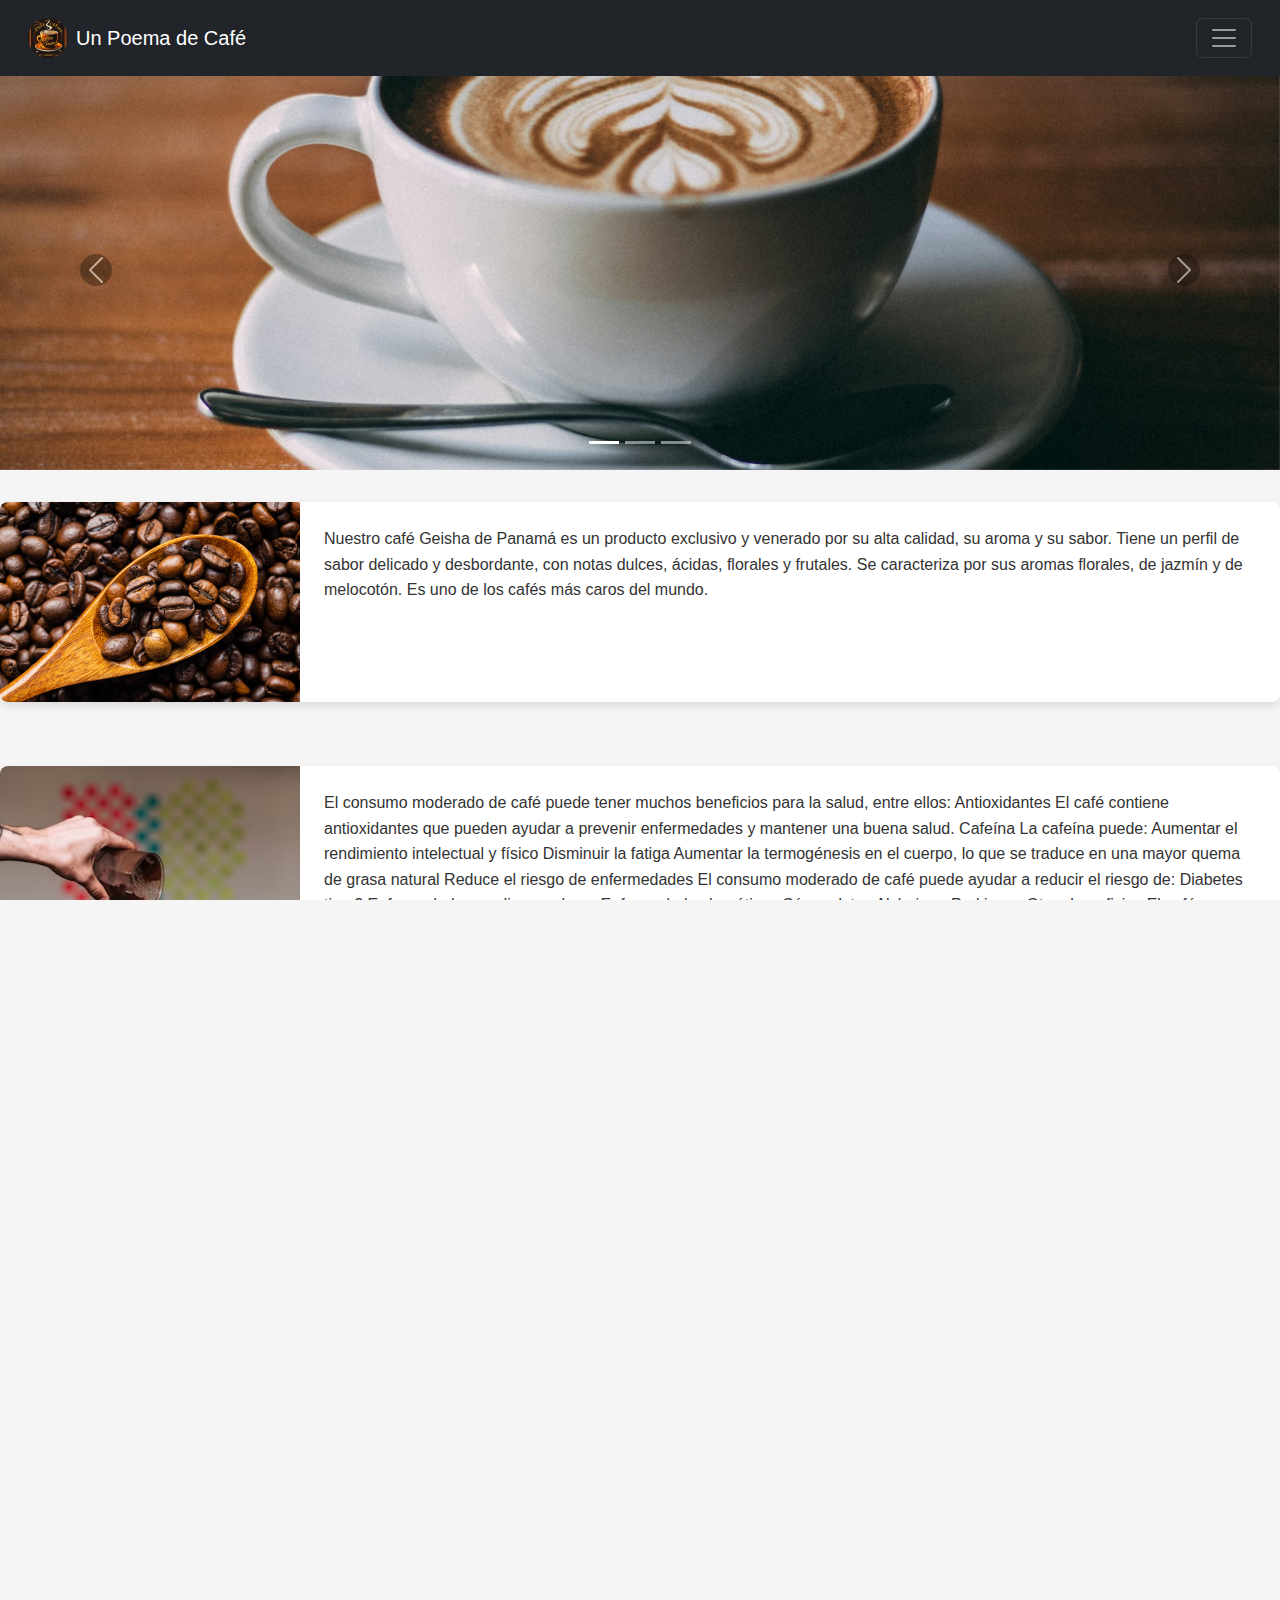
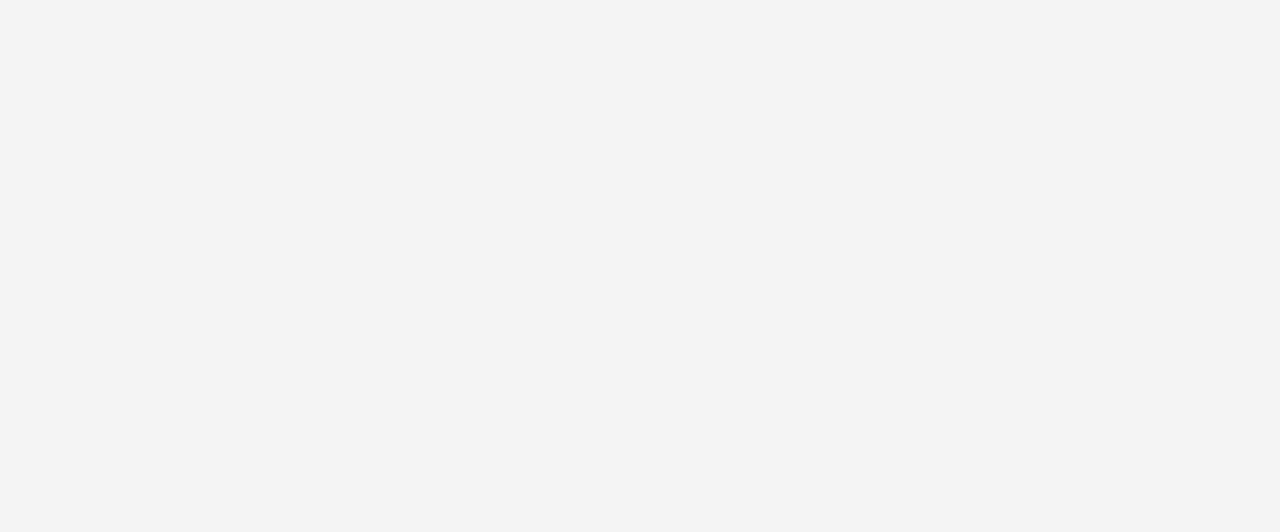
<file: index.html>
<!DOCTYPE html>
<html lang="en">
<head>
    <meta charset="UTF-8">
    <meta name="viewport" content="width=device-width, initial-scale=1.0">
    <title>Cafe del Mar</title>
    <!-- Bootstrap CSS -->
    <link href="https://cdn.jsdelivr.net/npm/bootstrap-icons/font/bootstrap-icons.css" rel="stylesheet">
    <link href="https://cdn.jsdelivr.net/npm/bootstrap@5.3.0/dist/css/bootstrap.min.css" rel="stylesheet">
    <link rel="stylesheet" href="style.css">
</head>

<body>
  <!-- Navbar -->
  <nav class="navbar navbar-dark bg-dark fixed-top">
    <div class="container-fluid d-flex align-items-center">
      <a class="navbar-brand d-flex align-items-center" href="index.html">
        <img src="Imagenes/logo_cafe.jpeg" alt="Logo" width="40" height="40" class="me-2">
        <span>Un Poema de Café</span>
      </a>
      <button class="navbar-toggler" type="button" data-bs-toggle="collapse" data-bs-target="#navbarToggleExternalContent" aria-controls="navbarToggleExternalContent" aria-expanded="false" aria-label="Toggle navigation">
        <span class="navbar-toggler-icon"></span>
      </button>
    </div>
    <div class="collapse navbar-collapse" id="navbarToggleExternalContent">
      <ul class="navbar-nav ms-auto text-center">
        <li class="nav-item"><a class="nav-link nav-link-custom" href="index.html">Inicio</a></li>
        <li class="nav-item"><a class="nav-link nav-link-custom" href="pagina2.html">Especialidades</a></li>
        <li class="nav-item"><a class="nav-link nav-link-custom" href="pagina3.html">FAQ</a></li>
      </ul>
    </div>
  </nav>

  <!-- Espaciado para evitar solapamiento con el header -->
  <div style="margin-top: 70px;"></div>

  <!-- Carrusel -->
  <div id="carouselExampleIndicators" class="carousel slide" data-bs-ride="carousel">
    <div class="carousel-indicators">
      <button type="button" data-bs-target="#carouselExampleIndicators" data-bs-slide-to="0" class="active" aria-current="true" aria-label="Slide 1"></button>
      <button type="button" data-bs-target="#carouselExampleIndicators" data-bs-slide-to="1" aria-label="Slide 2"></button>
      <button type="button" data-bs-target="#carouselExampleIndicators" data-bs-slide-to="2" aria-label="Slide 3"></button>
    </div>
    <div class="carousel-inner">
      <div class="carousel-item active">
        <img src="Imagenes/cafe2.jpg" class="d-block w-100" alt="Café y facturas">
      </div>
      <div class="carousel-item">
        <img src="Imagenes/cafe-bombon.jpg" class="d-block w-100" alt="Capuccino">
      </div>
      <div class="carousel-item">
        <img src="Imagenes/cafe1.jpg" class="d-block w-100" alt="Submarino">
      </div>
    </div>
    <button class="carousel-control-prev" type="button" data-bs-target="#carouselExampleIndicators" data-bs-slide="prev">
      <span class="carousel-control-prev-icon" aria-hidden="true"></span>
      <span class="visually-hidden">Previous</span>
    </button>
    <button class="carousel-control-next" type="button" data-bs-target="#carouselExampleIndicators" data-bs-slide="next">
      <span class="carousel-control-next-icon" aria-hidden="true"></span>
      <span class="visually-hidden">Next</span>
    </button>
  </div>

  <!-- Información -->
  <div class="info-container">
    <img src="Imagenes/tipo de cafe.jpg" class="img-fluid" alt="Tipo de Café">
    <div class="info">
      <p>Nuestro café Geisha de Panamá es un producto exclusivo y venerado por su alta calidad, su aroma y su sabor.
        Tiene un perfil de sabor delicado y desbordante, con notas dulces, ácidas, florales y frutales. Se caracteriza por sus aromas florales, de jazmín y de melocotón. Es uno de los cafés más caros del mundo.</p>
    </div>
  </div>

  <div class="info-container2">
    <img src="Imagenes/cafe filtro.avif" class="img-fluid" alt="Café de filtro">
    <div class="info">
      <p>El consumo moderado de café puede tener muchos beneficios para la salud, entre ellos: 
        Antioxidantes
        El café contiene antioxidantes que pueden ayudar a prevenir enfermedades y mantener una buena salud. 
        Cafeína
        La cafeína puede: 
        Aumentar el rendimiento intelectual y físico 
        Disminuir la fatiga 
        Aumentar la termogénesis en el cuerpo, lo que se traduce en una mayor quema de grasa natural 
        Reduce el riesgo de enfermedades
        El consumo moderado de café puede ayudar a reducir el riesgo de: 
        Diabetes tipo 2 
        Enfermedades cardiovasculares 
        Enfermedades hepáticas 
        Cáncer 
        Ictus 
        Alzheimer 
        Parkinson 
        Otros beneficios
        El café también puede: 
        Mejorar la concentración 
        Mejorar el estado de ánimo 
        Estimular el metabolismo 
        Regular los niveles de azúcar en la sangre 
        Tener propiedades antiinflamatorias 
        Proporcionar vitamina B2 y magnesio 
        Limpiar el estómago </p>
    </div>
  </div>
  <div class="elementor-element elementor-element-a61187c elementor-widget elementor-widget-text-editor" data-id="a61187c" data-element_type="widget" data-widget_type="text-editor.default">
    <div class="elementor-widget-container text-center">
      <div class="p-3 bg-white rounded shadow-sm">
        <p style="text-align: center; font-weight: bold;">Horarios</p>
        <ul class="list-unstyled mb-0">
          <li>Lunes a sábados: de 7 a 20 hs.</li>
          <li>Domingos: de 8 a 20 hs.</li>
        </ul>
      </div>
    </div>
  </div>
  
  <div class="col-md-4">
    <div class="card">
      <div class="card-body">
        <h5 class="card-title">Un Poema de Cafe</h5>
      </div>
      <div class="map-container">
        <iframe src="https://www.google.com/maps/embed?pb=!1m18!1m12!1m3!1d3143.332809104742!2d-57.5433122219039!3d-38.01602004562811!2m3!1f0!2f0!3f0!3m2!1i1024!2i768!4f13.1!3m3!1m2!1s0x9584dc3a97d75c85%3A0x8de83add8c7490a6!2sCambados!5e0!3m2!1ses-419!2sar!4v1732112126808!5m2!1ses-419!2sar" width="600" height="450" style="border:0;" allowfullscreen="" loading="lazy" referrerpolicy="no-referrer-when-downgrade"></iframe>
      </div>
    </div>
  </div>

    



  <!-- Footer -->
  <footer class="footer">
    <div class="container-fluid text-center">
      <p>Síguenos en nuestras redes sociales:</p>
      <div class="social-icons">
        <a href="https://www.facebook.com" target="_blank"><i class="bi bi-facebook"></i></a>
        <a href="https://www.instagram.com" target="_blank"><i class="bi bi-instagram"></i></a>
        <a href="https://www.twitter.com" target="_blank"><i class="bi bi-twitter"></i></a>
        <a href="https://www.youtube.com" target="_blank"><i class="bi bi-youtube"></i></a>
      </div>
      <p>&copy; 2024 Un Poema de Café. Todos los derechos reservados.</p>
    </div>
  </footer>

  <!-- Bootstrap JavaScript -->
  <script src="https://cdn.jsdelivr.net/npm/bootstrap@5.3.0/dist/js/bootstrap.bundle.min.js"></script>
</body>
</html>
</file>
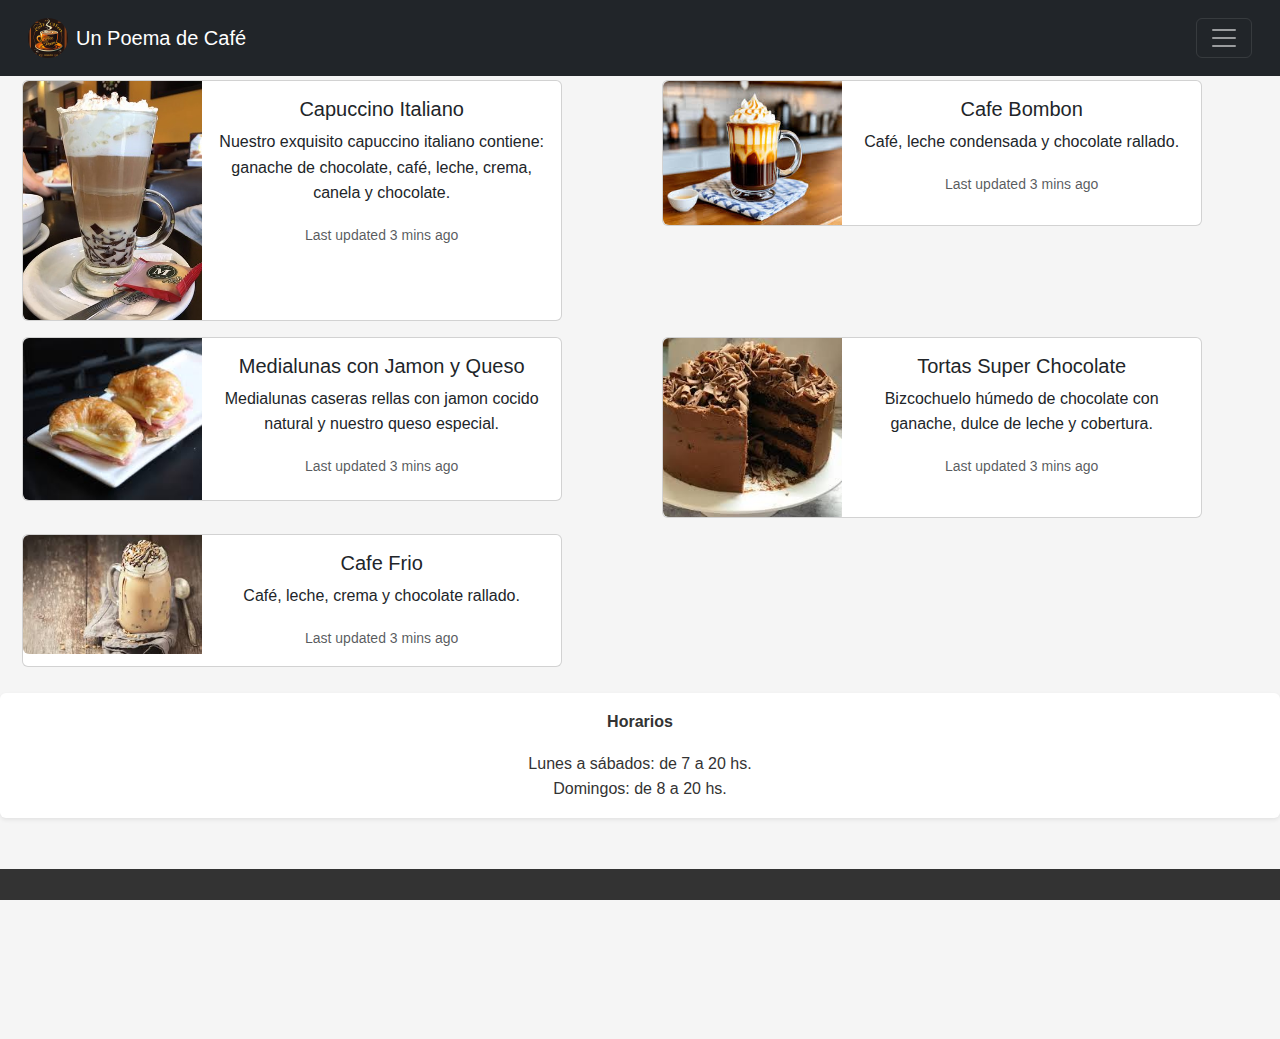
<file: pagina2.html>
<!DOCTYPE html>
<html lang="en">
  <head>
    <meta charset="UTF-8" />
    <meta name="viewport" content="width=device-width, initial-scale=1.0" />
    <link
      href="https://cdn.jsdelivr.net/npm/bootstrap@5.3.0/dist/css/bootstrap.min.css"
      rel="stylesheet"
    />
    <link
      href="https://cdn.jsdelivr.net/npm/bootstrap-icons/font/bootstrap-icons.css"
      rel="stylesheet"
    />
    <link rel="stylesheet" href="style.css" />
    <title>Document</title>
  </head>
  <body>
    <!-- Navbar -->
    <nav class="navbar navbar-dark bg-dark fixed-top">
      <div class="container-fluid d-flex align-items-center">
        <a class="navbar-brand d-flex align-items-center" href="index.html">
          <img
            src="Imagenes/logo_cafe.jpeg"
            alt="Logo"
            width="40"
            height="40"
            class="me-2"
          />
          <span>Un Poema de Café</span>
        </a>
        <button
          class="navbar-toggler"
          type="button"
          data-bs-toggle="collapse"
          data-bs-target="#navbarToggleExternalContent"
          aria-controls="navbarToggleExternalContent"
          aria-expanded="false"
          aria-label="Toggle navigation"
        >
          <span class="navbar-toggler-icon"></span>
        </button>
      </div>
      <div class="collapse navbar-collapse" id="navbarToggleExternalContent">
        <ul class="navbar-nav ms-auto text-center">
          <li class="nav-item">
            <a class="nav-link nav-link-custom" href="index.html">Inicio</a>
          </li>
          <li class="nav-item">
            <a class="nav-link nav-link-custom" href="pagina2.html"
              >Especialidades</a
            >
          </li>
          <li class="nav-item">
            <a class="nav-link nav-link-custom" href="pagina3.html"
              >FAQ</a
            >
          </li>
        </ul>
      </div>
    </nav>
    <div style="margin-top: 70px"></div>

    <div class="container text-center">
      <div class="row row-cols-2">
        <div class="col">
          <div class="card mb-3" style="max-width: 540px">
            <div class="row g-0">
              <div class="col-md-4">
                <img
                  src="Imagenes/cappuccino-italiano.jpg"
                  class="img-fluid rounded-start"
                  alt="..."
                />
              </div>
              <div class="col-md-8">
                <div class="card-body">
                  <h5 class="card-title">Capuccino Italiano</h5>
                  <p class="card-text">
                    Nuestro exquisito capuccino italiano contiene: ganache de
                    chocolate, café, leche, crema, canela y chocolate.
                  </p>
                  <p class="card-text">
                    <small class="text-body-secondary"
                      >Last updated 3 mins ago</small
                    >
                  </p>
                </div>
              </div>
            </div>
          </div>
        </div>
        <div class="col">
          <div class="card mb-3" style="max-width: 540px">
            <div class="row g-0">
              <div class="col-md-4">
                <img
                  src="Imagenes/cafe super bombon.jpg"
                  class="img-fluid rounded-start"
                  alt="..."
                />
              </div>
              <div class="col-md-8">
                <div class="card-body">
                  <h5 class="card-title">Cafe Bombon</h5>
                  <p class="card-text">
                    Café, leche condensada y chocolate rallado.
                  </p>
                  <p class="card-text">
                    <small class="text-body-secondary"
                      >Last updated 3 mins ago</small
                    >
                  </p>
                </div>
              </div>
            </div>
          </div>
        </div>
        <div class="col">
          <div class="card mb-3" style="max-width: 540px">
            <div class="row g-0">
              <div class="col-md-4">
                <img
                  src="Imagenes/medialunas.jpg"
                  class="img-fluid rounded-start"
                  alt="..."
                />
              </div>
              <div class="col-md-8">
                <div class="card-body">
                  <h5 class="card-title">Medialunas con Jamon y Queso</h5>
                  <p class="card-text">
                    Medialunas caseras rellas con jamon cocido natural y nuestro
                    queso especial.
                  </p>
                  <p class="card-text">
                    <small class="text-body-secondary"
                      >Last updated 3 mins ago</small
                    >
                  </p>
                </div>
              </div>
            </div>
          </div>
        </div>
        <div class="col">
          <div class="card mb-3" style="max-width: 540px">
            <div class="row g-0">
              <div class="col-md-4">
                <img
                  src="Imagenes/torta.jpg"
                  class="img-fluid rounded-start"
                  alt="..."
                />
              </div>
              <div class="col-md-8">
                <div class="card-body">
                  <h5 class="card-title">Tortas Super Chocolate</h5>
                  <p class="card-text">
                    Bizcochuelo húmedo de chocolate con ganache, dulce de leche
                    y cobertura.
                  </p>
                  <p class="card-text">
                    <small class="text-body-secondary"
                      >Last updated 3 mins ago</small
                    >
                  </p>
                </div>
              </div>
            </div>
          </div>
        </div>
        <div class="col">
          <div class="card mb-3" style="max-width: 540px">
            <div class="row g-0">
              <div class="col-md-4">
                <img
                  src="Imagenes/cafe frio.jpg"
                  class="img-fluid rounded-start"
                  alt="..."
                />
              </div>
              <div class="col-md-8">
                <div class="card-body">
                  <h5 class="card-title">Cafe Frio</h5>
                  <p class="card-text">
                    Café, leche, crema y chocolate rallado.
                  </p>
                  <p class="card-text">
                    <small class="text-body-secondary"
                      >Last updated 3 mins ago</small
                    >
                  </p>
                </div>
              </div>
            </div>
          </div>
        </div>
      </div>
    </div>

    <div
      class="elementor-element elementor-element-a61187c elementor-widget elementor-widget-text-editor"
      data-id="a61187c"
      data-element_type="widget"
      data-widget_type="text-editor.default"
    >
      <div class="elementor-widget-container text-center">
        <div class="p-3 bg-white rounded shadow-sm">
          <p style="text-align: center; font-weight: bold">Horarios</p>
          <ul class="list-unstyled mb-0">
            <li>Lunes a sábados: de 7 a 20 hs.</li>
            <li>Domingos: de 8 a 20 hs.</li>
          </ul>
        </div>
      </div>
    </div>

    <br />
    <br />
    <footer class="footer">
      <div class="container-fluid text-center">
        <p>Síguenos en nuestras redes sociales:</p>
        <div class="social-icons">
          <a href="https://www.facebook.com" target="_blank"
            ><i class="bi bi-facebook"></i
          ></a>
          <a href="https://www.instagram.com" target="_blank"
            ><i class="bi bi-instagram"></i
          ></a>
          <a href="https://www.twitter.com" target="_blank"
            ><i class="bi bi-twitter"></i
          ></a>
          <a href="https://www.youtube.com" target="_blank"
            ><i class="bi bi-youtube"></i
          ></a>
        </div>
        <p>&copy; 2024 Un Poema de Café. Todos los derechos reservados.</p>
      </div>
    </footer>

    <script src="https://cdn.jsdelivr.net/npm/bootstrap@5.3.0/dist/js/bootstrap.bundle.min.js"></script>
  </body>
</html>
</file>
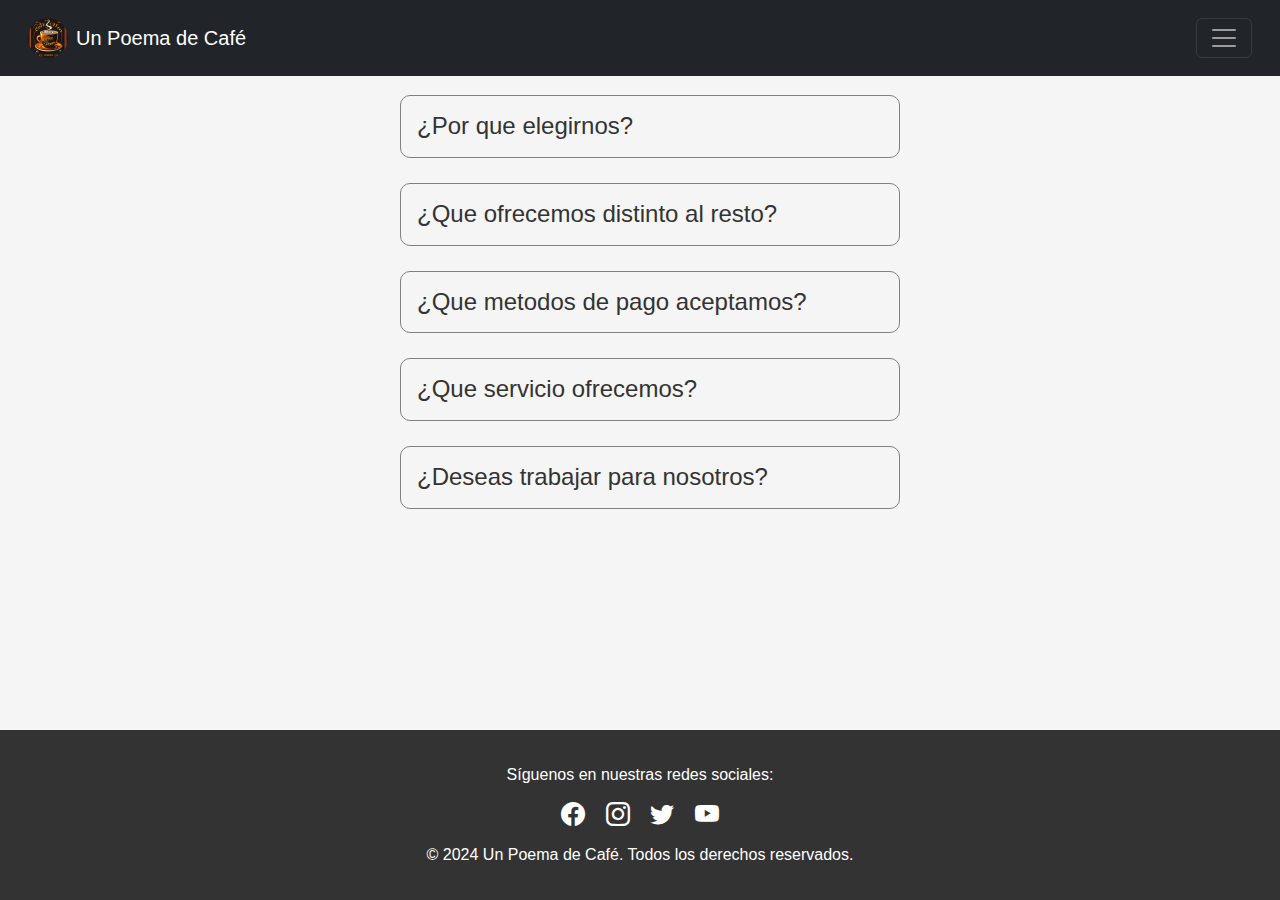
<file: pagina3.html>
<!DOCTYPE html>
<html lang="en">
  <head>
    <meta charset="UTF-8" />
    <meta name="viewport" content="width=device-width, initial-scale=1.0" />
    <link
      href="https://cdn.jsdelivr.net/npm/bootstrap-icons/font/bootstrap-icons.css"
      rel="stylesheet"
    />
    <link
      href="https://cdn.jsdelivr.net/npm/bootstrap@5.3.0/dist/css/bootstrap.min.css"
      rel="stylesheet"
    />
    <link rel="stylesheet" href="style.css" />

    <title>Document</title>
  </head>
  <body>
    <!-- Navbar -->
    <nav class="navbar navbar-dark bg-dark fixed-top">
      <div class="container-fluid d-flex align-items-center">
        <a class="navbar-brand d-flex align-items-center" href="index.html">
          <img
            src="Imagenes/logo_cafe.jpeg"
            alt="Logo"
            width="40"
            height="40"
            class="me-2"
          />
          <span>Un Poema de Café</span>
        </a>
        <button
          class="navbar-toggler"
          type="button"
          data-bs-toggle="collapse"
          data-bs-target="#navbarToggleExternalContent"
          aria-controls="navbarToggleExternalContent"
          aria-expanded="false"
          aria-label="Toggle navigation"
        >
          <span class="navbar-toggler-icon"></span>
        </button>
      </div>
      <div class="collapse navbar-collapse" id="navbarToggleExternalContent">
        <ul class="navbar-nav ms-auto text-center">
          <li class="nav-item">
            <a class="nav-link nav-link-custom" href="index.html">Inicio</a>
          </li>
          <li class="nav-item">
            <a class="nav-link nav-link-custom" href="pagina2.html"
              >Especialidades</a
            >
          </li>
          <li class="nav-item">
            <a class="nav-link nav-link-custom" href="pagina3.html">FAQ</a>
          </li>
        </ul>
      </div>
    </nav>
    <div style="margin-top: 85px"></div>

    <div class="container">
      <div class="pregunta">
        <div class="pregunta_encabezado">
          <h3>¿Por que elegirnos?</h3>
        </div>
        <div class="respuesta">
          Simplemente somos los mejores en lo que hacemos, una cafeteria que
          pone el alma en cada cafe que se sirve.
        </div>
      </div>
      <div class="pregunta">
        <div class="pregunta_encabezado">
          <h3>¿Que ofrecemos distinto al resto?</h3>
        </div>
        <div class="respuesta">
          Ofrecemos una amplia variedad de cafes de artesania, una amplia carta
          donde todos los productos son manufacturados por mano propia y con
          recetas innovadoras.
        </div>
      </div>
      <div class="pregunta">
        <div class="pregunta_encabezado">
          <h3>¿Que metodos de pago aceptamos?</h3>
        </div>
        <div class="respuesta">
          Aceptamos todos los metodos de pago, desde efectivo y tarjetas de
          debito y credito. Hasta cripto monedas, somos una cafeteria moderna
          papu.
        </div>
      </div>
      <div class="pregunta">
        <div class="pregunta_encabezado">
          <h3>¿Que servicio ofrecemos?</h3>
        </div>
        <div class="respuesta">
          Nos gustaria que fuesemos conocidos por algo mas que solo vender el
          mejor cafe de la ciudad, por eso los fines de semana ofrecemos una
          amplia variedad de eventos y actividades para toda la familia.
        </div>
      </div>
      <div class="pregunta">
        <div class="pregunta_encabezado">
          <h3>¿Deseas trabajar para nosotros?</h3>
        </div>
        <div class="respuesta">
          Nosotros no queremos........na mentira, siempre estamos en busca de
          ampliar nuestro staff de empleados, para mas consultas comunicate con
          nosotros.
        </div>
      </div>
    </div>

    <!-- Footer -->
    <footer class="footer">
      <div class="container-fluid text-center">
        <p>Síguenos en nuestras redes sociales:</p>
        <div class="social-icons">
          <a href="https://www.facebook.com" target="_blank"
            ><i class="bi bi-facebook"></i
          ></a>
          <a href="https://www.instagram.com" target="_blank"
            ><i class="bi bi-instagram"></i
          ></a>
          <a href="https://www.twitter.com" target="_blank"
            ><i class="bi bi-twitter"></i
          ></a>
          <a href="https://www.youtube.com" target="_blank"
            ><i class="bi bi-youtube"></i
          ></a>
        </div>
        <p>&copy; 2024 Un Poema de Café. Todos los derechos reservados.</p>
      </div>
    </footer>
    <script src="script.js"></script>
    <script src="https://cdn.jsdelivr.net/npm/bootstrap@5.3.0/dist/js/bootstrap.bundle.min.js"></script>
  </body>
</html>
</file>
<file: style.css>
/* Estilos globales */
html, body {
  padding: 0;
  overflow-x: hidden; /* Evita el scroll horizontal */
  width: 100%; /* Asegura que el ancho sea consistente */
  height: 100%;
  margin: 0; /* Quita cualquier margen por defecto */
  display: flex;
  flex-direction: column; /* Organiza el contenido en columna */
}

body {
  font-family: 'Arial', sans-serif;
  line-height: 1.6;
  background-color: #f5f5f5;
  color: #333;
}

/* Navbar */
.navbar-brand img {
  border-radius: 50%;
}

.navbar {
  padding: 0.8rem 1rem;
}

.nav-link-custom {
  color: #fff;
  font-weight: 500;
  transition: color 0.3s;
}

.nav-link-custom:hover {
  color: #ff9800;
}

/* Carrusel */
.carousel-inner img {
  height: 400px;
  object-fit: cover;
}

.carousel-control-prev-icon,
.carousel-control-next-icon {
  background-color: rgba(0, 0, 0, 0.6);
  border-radius: 50%;
}

/* Contenedores de información */
.info-container,
.info-container2 {
  display: flex;
  flex-wrap: wrap;
  margin: 2rem 0;
  background: #fff;
  border-radius: 8px;
  box-shadow: 0 4px 8px rgba(0, 0, 0, 0.1);
  height: auto;
}

.info-container img,
.info-container2 img {
  width: 100%;
  max-width: 300px;
  object-fit: cover;
  border-top-left-radius: 8px;
  border-bottom-left-radius: 8px;
}

.info {
  padding: 1.5rem;
  flex: 1;
}

.col-md-4 {
  margin: 0 auto;
}

.card {
  text-align: center;
  width: 100%;
}

/* Mapa */
.map-container {
  margin: 2rem auto;
  text-align: center;
  width: 100%;
  max-width: 600px;
  border: 1px solid #ddd;
  border-radius: 8px;
  overflow: hidden;
  box-shadow: 0 4px 8px rgba(0, 0, 0, 0.1);
}

iframe {
  width: 100%;
  height: 450px;
  border: none;
}

/* Footer */
.footer {
  background: #333;
  color: #fff;
  padding: 1.5rem 0;
  text-align: center;
  margin-top: auto; /* Empuja el footer hacia abajo si hay poco contenido */
}

.footer p {
  margin: 0.5rem 0;
}

.footer .social-icons a {
  color: #fff;
  margin: 0 0.5rem;
  font-size: 1.5rem;
  transition: color 0.3s;
}

.footer .social-icons a:hover {
  color: #ff9800;
}

* {
  box-sizing: border-box;
}

.container {
  margin: 10px;
  display: flex;
  gap: 15px;
  flex-direction: column;
  justify-content: center;
  align-items: center;
  max-width: 100%;
}

.pregunta {
  max-width: 500px;
  border: 1px solid gray;
  border-radius: 10px;
  padding: 1rem;
  cursor: pointer;
  position: relative; /* Añadir posición relativa */
  z-index: 1; /* Aseguramos que no se superpongan */
  margin-bottom: 10px; /* Agregar margen para que no se toquen */

}

.pregunta_encabezado {
  cursor: pointer;
  z-index: 2; /* Asegura que el encabezado esté encima de la respuesta */
}

.pregunta_encabezado h3 {
  margin: 0;
  font-size: 1.5rem;
  cursor: pointer;
  padding: 0;
}

.respuesta {
  height: 0;
  opacity: 0;
  padding: 0;
  pointer-events: none;
}

.respuesta.activo {
  height: auto;
  opacity: 1;
  pointer-events: auto;
}

/* Responsividad */
@media (max-width: 768px) {
  .info-container,
  .info-container2 {
      flex-direction: column;
      text-align: center;
  }

  .info-container img,
  .info-container2 img {
      width: 100%;
  }

  .map-container iframe {
      height: 300px;
  }

  .container.text-center .row {
      gap: 15px;
      flex-wrap: wrap;
  }

  .row-cols-2 > .col {
      flex: 0 0 100%;
  }
}

/* Mejoras específicas para tarjetas */
.card {
  width: 100%; /* Asegura que las tarjetas ocupen todo el ancho disponible */
}

.card img {
  max-width: 100%;
  height: auto; /* Escala correctamente las imágenes */
}

@media (max-width: 576px) {
  .card .row.g-0 {
      flex-direction: column; /* Apila el contenido en pantallas pequeñas */
  }

  .card .col-md-4 {
      max-width: 100%;
  }
}
</file>
